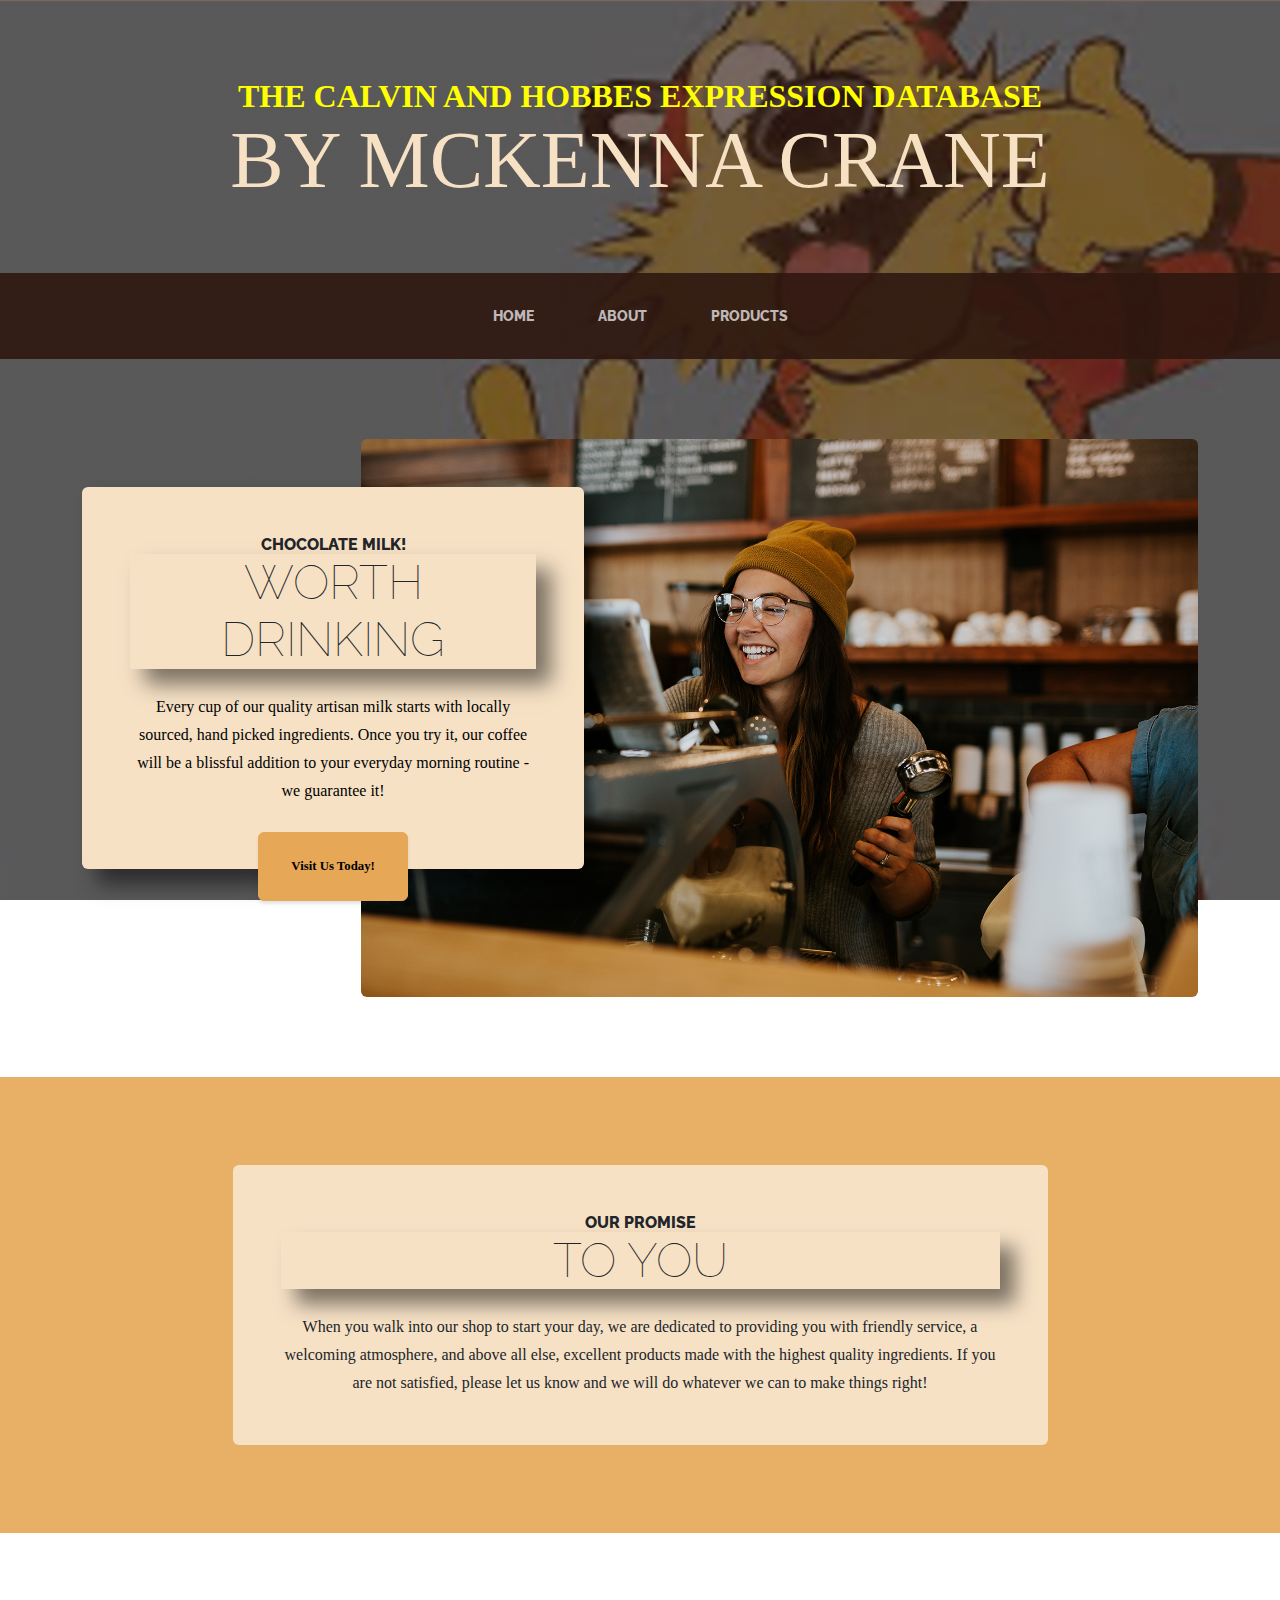
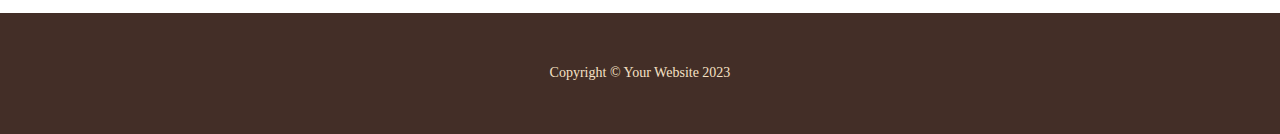
<file: index.html>
<!DOCTYPE html>
<html lang="en">
    <head>
        <meta charset="utf-8" />
        <meta name="viewport" content="width=device-width, initial-scale=1, shrink-to-fit=no" />
        <meta name="description" content="" />
        <meta name="author" content="" />
        <title>Calvin and Hobbes</title>
        <link rel="icon" type="image/x-icon" href="assets/favicon.ico" />
        <!-- Google fonts-->
        <link href="https://fonts.googleapis.com/css?family=Raleway:100,100i,200,200i,300,300i,400,400i,500,500i,600,600i,700,700i,800,800i,900,900i" rel="stylesheet" />
        <link href="https://fonts.googleapis.com/css?family=Lora:400,400i,700,700i" rel="stylesheet" />
        <!-- Core theme CSS (includes Bootstrap)-->
        <link href="css/styles.css" rel="stylesheet" />
        <link rel="stylesheet" href="css/mystyles.css">
    </head>
    <body>
        <header>
            <h1 class="site-heading text-center text-faded d-none d-lg-block">
                <span class="site-heading-upper text-primary mb-3">The Calvin and Hobbes Expression Database</span>
                <span class="site-heading-lower">By McKenna Crane</span>
            </h1>
        </header>
        <!-- Navigation-->
        <nav class="navbar navbar-expand-lg navbar-dark py-lg-4" id="mainNav">
            <div class="container">
                <a class="navbar-brand text-uppercase fw-bold d-lg-none" href="index.html">Start Bootstrap</a>
                <button class="navbar-toggler" type="button" data-bs-toggle="collapse" data-bs-target="#navbarSupportedContent" aria-controls="navbarSupportedContent" aria-expanded="false" aria-label="Toggle navigation"><span class="navbar-toggler-icon"></span></button>
                <div class="collapse navbar-collapse" id="navbarSupportedContent">
                    <ul class="navbar-nav mx-auto">
                        <li class="nav-item px-lg-4"><a class="nav-link text-uppercase" href="index.html">Home</a></li>
                        <li class="nav-item px-lg-4"><a class="nav-link text-uppercase" href="IS Practice HTM/index.html">About</a></li>
                        <li class="nav-item px-lg-4"><a class="nav-link text-uppercase" href="products.html">Products</a></li>
                        <!-- <li class="nav-item px-lg-4"><a class="nav-link text-uppercase" href="store.html">Store</a></li> -->
                    </ul>
                </div>
            </div>
        </nav>
        <section class="page-section clearfix">
            <div class="container">
                <div class="intro">
                    <img class="intro-img img-fluid mb-3 mb-lg-0 rounded" src="assets/img/intro.jpg" alt="..." />
                    <div class="intro-text left-0 text-center bg-faded p-5 rounded">
                        <h2 class="section-heading mb-4">
                            <span class="section-heading-upper">Chocolate Milk!</span>
                            <span class="section-heading-lower">Worth Drinking</span>
                        </h2>
                        <p class="mb-3 notyellow">Every cup of our quality artisan milk starts with locally sourced, hand picked ingredients. Once you try it, our coffee will be a blissful addition to your everyday morning routine - we guarantee it!</p>
                        <div class="intro-button mx-auto"><a class="btn btn-primary btn-xl" href="#!">Visit Us Today!</a></div>
                    </div>
                </div>
            </div>
        </section>
        <section class="page-section cta">
            <div class="container">
                <div class="row">
                    <div class="col-xl-9 mx-auto">
                        <div class="cta-inner bg-faded text-center rounded">
                            <h2 class="section-heading mb-4">
                                <span class="section-heading-upper">Our Promise</span>
                                <span class="section-heading-lower">To You</span>
                            </h2>
                            <p class="mb-0">When you walk into our shop to start your day, we are dedicated to providing you with friendly service, a welcoming atmosphere, and above all else, excellent products made with the highest quality ingredients. If you are not satisfied, please let us know and we will do whatever we can to make things right!</p>
                        </div>
                    </div>
                </div>
            </div>
        </section>
        <footer class="footer text-faded text-center py-5">
            <div class="container"><p class="m-0 small">Copyright &copy; Your Website 2023</p></div>
        </footer>
        <!-- Bootstrap core JS-->
        <script src="https://cdn.jsdelivr.net/npm/bootstrap@5.2.3/dist/js/bootstrap.bundle.min.js"></script>
        <!-- Core theme JS-->
        <script src="js/scripts.js"></script>
    </body>
</html>
</file>
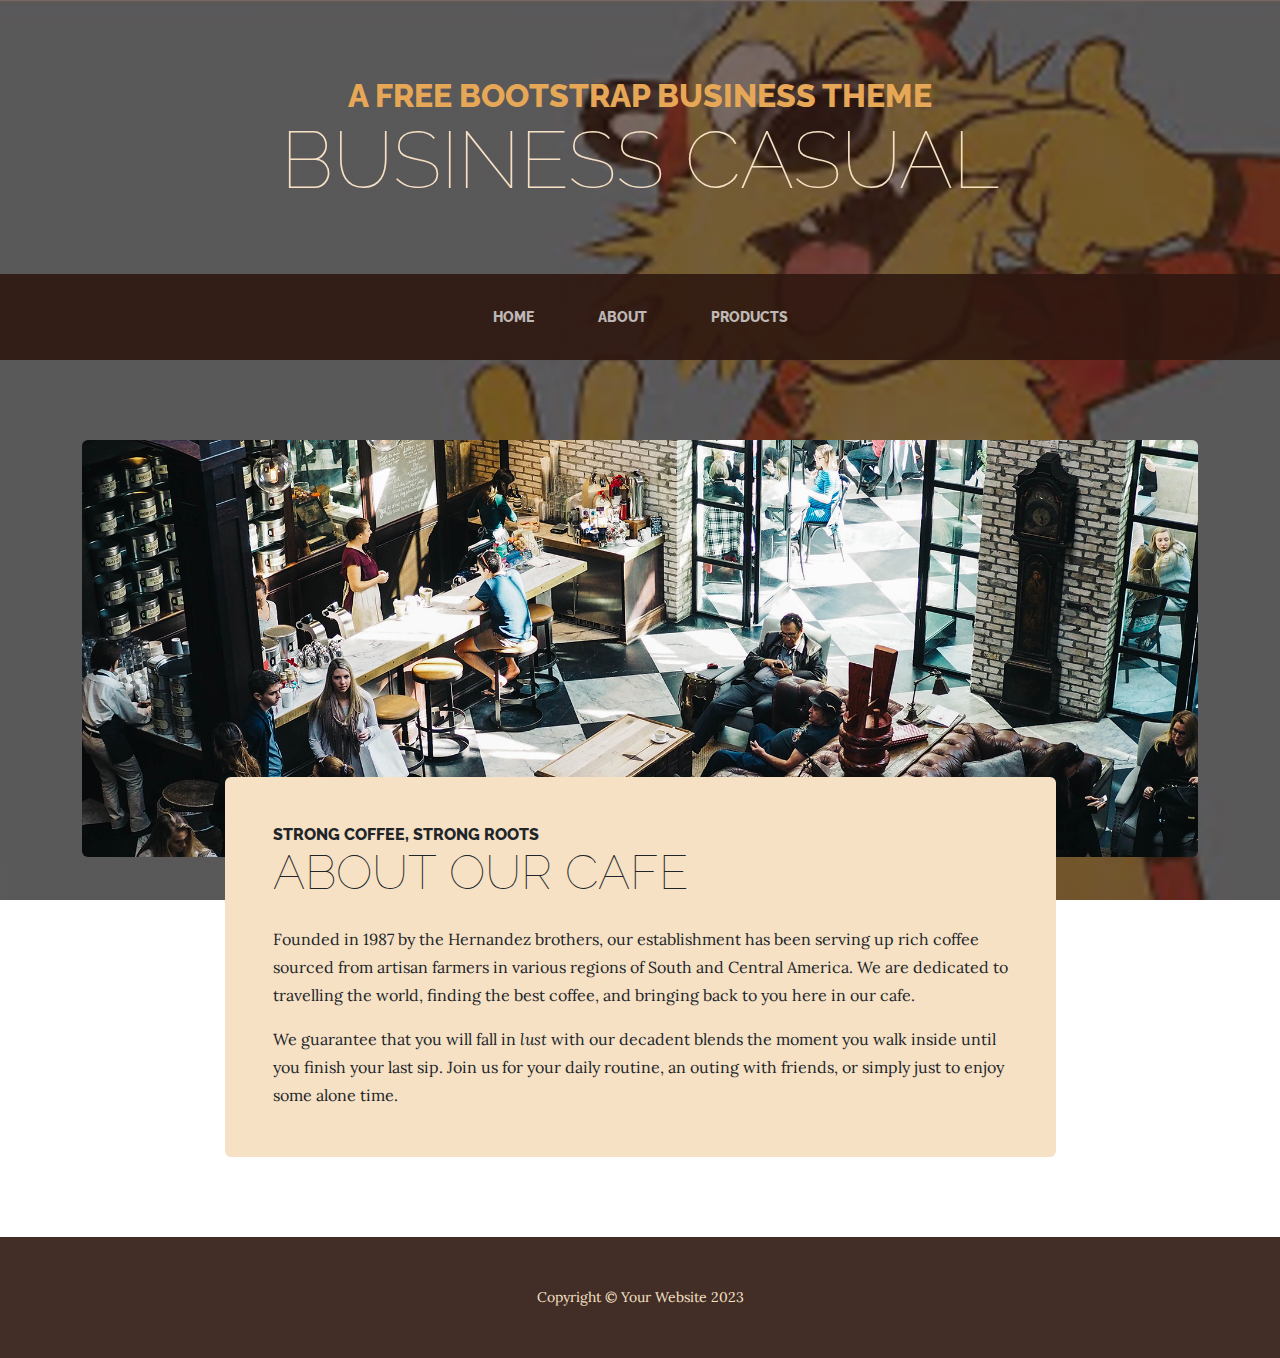
<file: about.html>
<!DOCTYPE html>
<html lang="en">
    <head>
        <meta charset="utf-8" />
        <meta name="viewport" content="width=device-width, initial-scale=1, shrink-to-fit=no" />
        <meta name="description" content="" />
        <meta name="author" content="" />
        <title>Business Casual - Start Bootstrap Theme</title>
        <link rel="icon" type="image/x-icon" href="assets/favicon.ico" />
        <!-- Google fonts-->
        <link href="https://fonts.googleapis.com/css?family=Raleway:100,100i,200,200i,300,300i,400,400i,500,500i,600,600i,700,700i,800,800i,900,900i" rel="stylesheet" />
        <link href="https://fonts.googleapis.com/css?family=Lora:400,400i,700,700i" rel="stylesheet" />
        <!-- Core theme CSS (includes Bootstrap)-->
        <link href="css/styles.css" rel="stylesheet" />
    </head>
    <body>
        <header>
            <h1 class="site-heading text-center text-faded d-none d-lg-block">
                <span class="site-heading-upper text-primary mb-3">A Free Bootstrap Business Theme</span>
                <span class="site-heading-lower">Business Casual</span>
            </h1>
        </header>
        <!-- Navigation-->
        <nav class="navbar navbar-expand-lg navbar-dark py-lg-4" id="mainNav">
            <div class="container">
                <a class="navbar-brand text-uppercase fw-bold d-lg-none" href="index.html">Start Bootstrap</a>
                <button class="navbar-toggler" type="button" data-bs-toggle="collapse" data-bs-target="#navbarSupportedContent" aria-controls="navbarSupportedContent" aria-expanded="false" aria-label="Toggle navigation"><span class="navbar-toggler-icon"></span></button>
                <div class="collapse navbar-collapse" id="navbarSupportedContent">
                    <ul class="navbar-nav mx-auto">
                        <li class="nav-item px-lg-4"><a class="nav-link text-uppercase" href="index.html">Home</a></li>
                        <li class="nav-item px-lg-4"><a class="nav-link text-uppercase" href="about.html">About</a></li>
                        <li class="nav-item px-lg-4"><a class="nav-link text-uppercase" href="products.html">Products</a></li>
                        <!-- <li class="nav-item px-lg-4"><a class="nav-link text-uppercase" href="store.html">Store</a></li> -->
                    </ul>
                </div>
            </div>
        </nav>
        <section class="page-section about-heading">
            <div class="container">
                <img class="img-fluid rounded about-heading-img mb-3 mb-lg-0" src="assets/img/about.jpg" alt="..." />
                <div class="about-heading-content">
                    <div class="row">
                        <div class="col-xl-9 col-lg-10 mx-auto">
                            <div class="bg-faded rounded p-5">
                                <h2 class="section-heading mb-4">
                                    <span class="section-heading-upper">Strong Coffee, Strong Roots</span>
                                    <span class="section-heading-lower">About Our Cafe</span>
                                </h2>
                                <p>Founded in 1987 by the Hernandez brothers, our establishment has been serving up rich coffee sourced from artisan farmers in various regions of South and Central America. We are dedicated to travelling the world, finding the best coffee, and bringing back to you here in our cafe.</p>
                                <p class="mb-0">
                                    We guarantee that you will fall in
                                    <em>lust</em>
                                    with our decadent blends the moment you walk inside until you finish your last sip. Join us for your daily routine, an outing with friends, or simply just to enjoy some alone time.
                                </p>
                            </div>
                        </div>
                    </div>
                </div>
            </div>
        </section>
        <footer class="footer text-faded text-center py-5">
            <div class="container"><p class="m-0 small">Copyright &copy; Your Website 2023</p></div>
        </footer>
        <!-- Bootstrap core JS-->
        <script src="https://cdn.jsdelivr.net/npm/bootstrap@5.2.3/dist/js/bootstrap.bundle.min.js"></script>
        <!-- Core theme JS-->
        <script src="js/scripts.js"></script>
    </body>
</html>
</file>
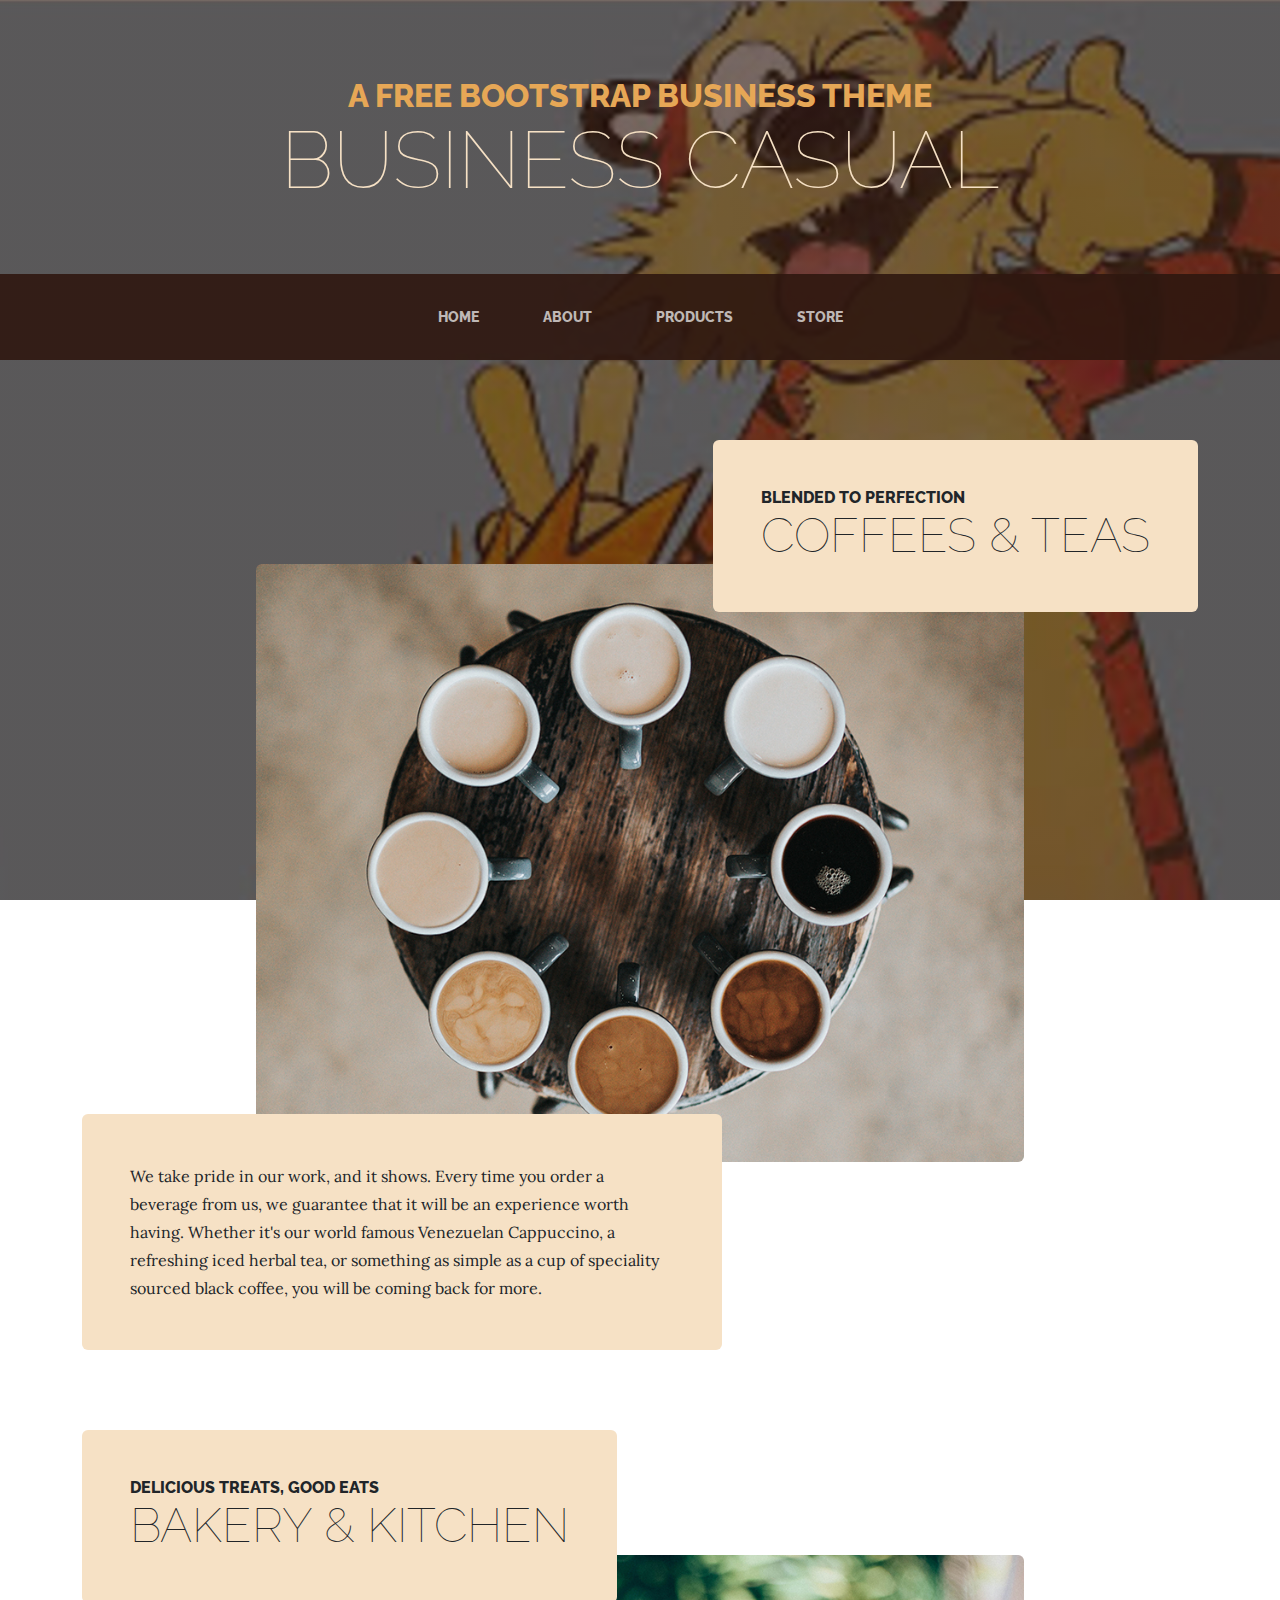
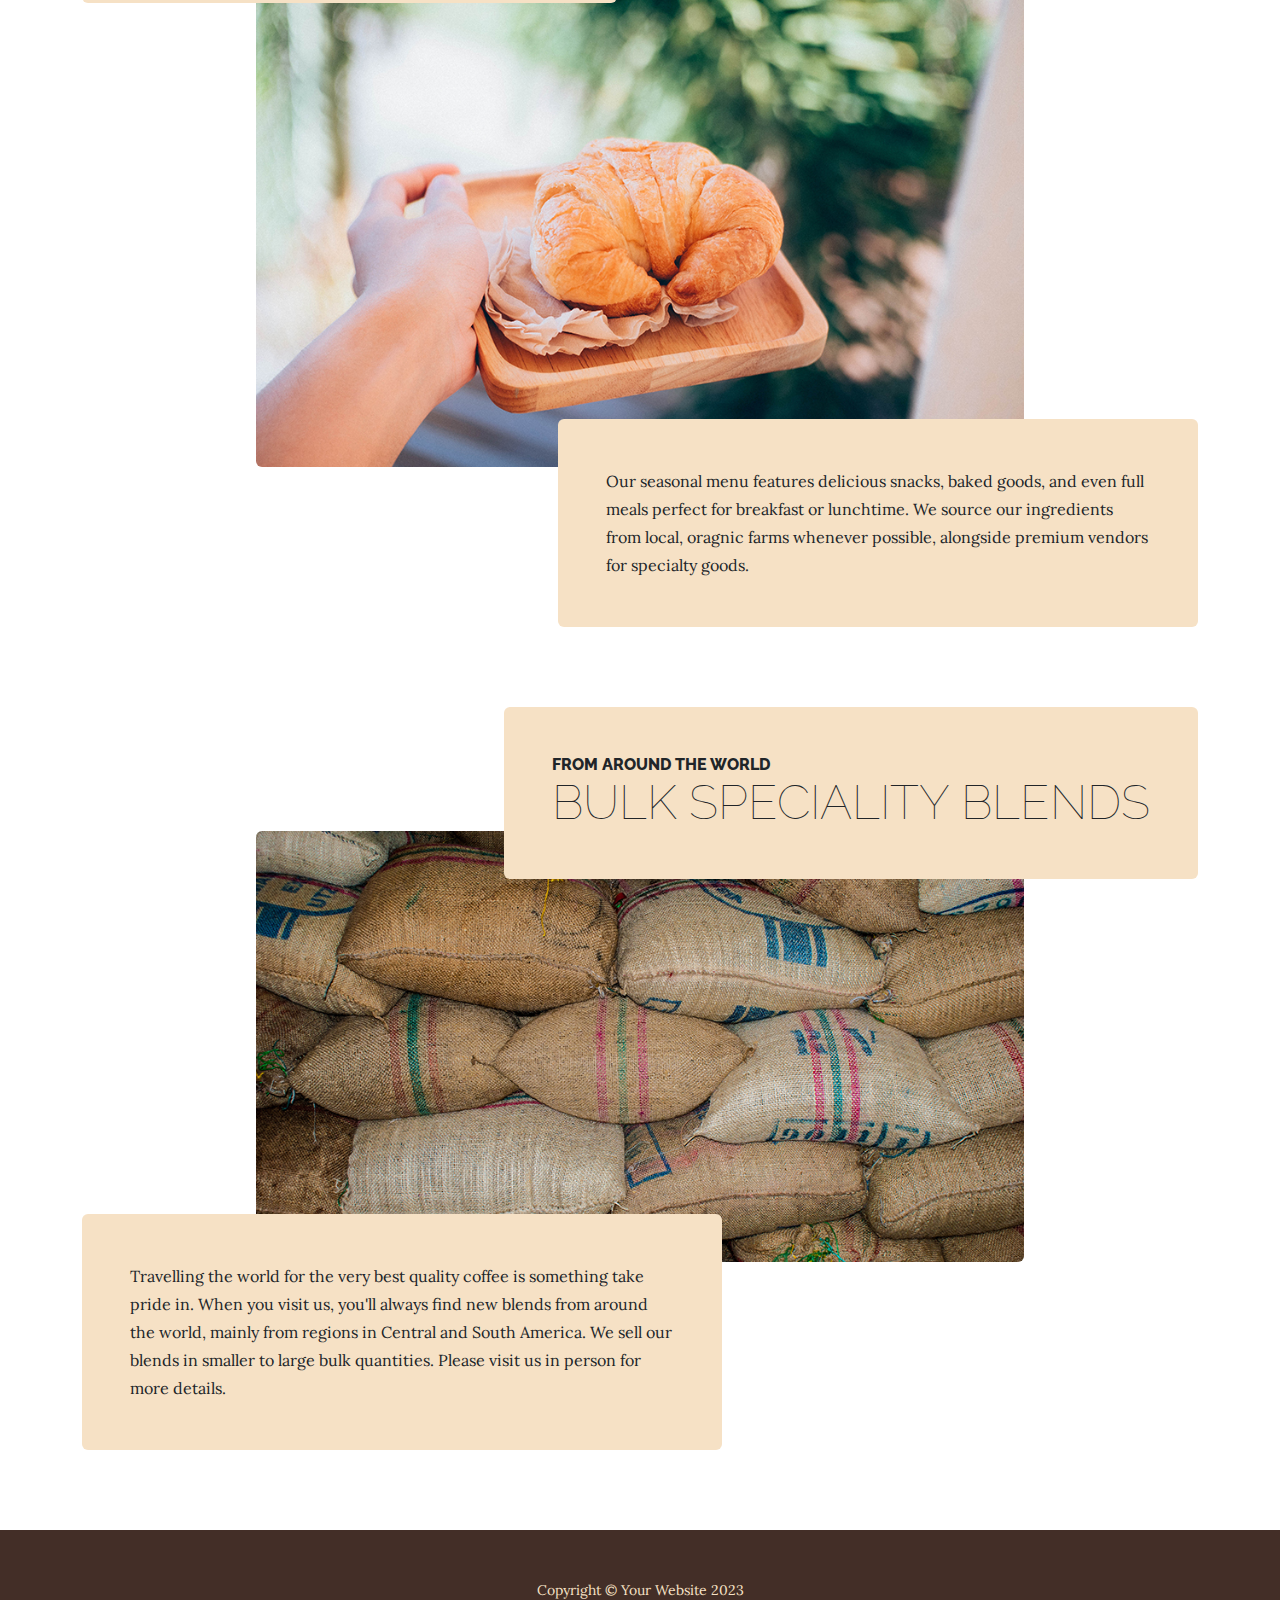
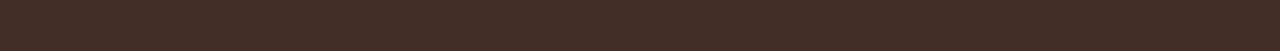
<file: products.html>
<!DOCTYPE html>
<html lang="en">
    <head>
        <meta charset="utf-8" />
        <meta name="viewport" content="width=device-width, initial-scale=1, shrink-to-fit=no" />
        <meta name="description" content="" />
        <meta name="author" content="" />
        <title>Business Casual - Start Bootstrap Theme</title>
        <link rel="icon" type="image/x-icon" href="assets/favicon.ico" />
        <!-- Google fonts-->
        <link href="https://fonts.googleapis.com/css?family=Raleway:100,100i,200,200i,300,300i,400,400i,500,500i,600,600i,700,700i,800,800i,900,900i" rel="stylesheet" />
        <link href="https://fonts.googleapis.com/css?family=Lora:400,400i,700,700i" rel="stylesheet" />
        <!-- Core theme CSS (includes Bootstrap)-->
        <link href="css/styles.css" rel="stylesheet" />
    </head>
    <body>
        <header>
            <h1 class="site-heading text-center text-faded d-none d-lg-block">
                <span class="site-heading-upper text-primary mb-3">A Free Bootstrap Business Theme</span>
                <span class="site-heading-lower">Business Casual</span>
            </h1>
        </header>
        <!-- Navigation-->
        <nav class="navbar navbar-expand-lg navbar-dark py-lg-4" id="mainNav">
            <div class="container">
                <a class="navbar-brand text-uppercase fw-bold d-lg-none" href="index.html">Start Bootstrap</a>
                <button class="navbar-toggler" type="button" data-bs-toggle="collapse" data-bs-target="#navbarSupportedContent" aria-controls="navbarSupportedContent" aria-expanded="false" aria-label="Toggle navigation"><span class="navbar-toggler-icon"></span></button>
                <div class="collapse navbar-collapse" id="navbarSupportedContent">
                    <ul class="navbar-nav mx-auto">
                        <li class="nav-item px-lg-4"><a class="nav-link text-uppercase" href="index.html">Home</a></li>
                        <li class="nav-item px-lg-4"><a class="nav-link text-uppercase" href="about.html">About</a></li>
                        <li class="nav-item px-lg-4"><a class="nav-link text-uppercase" href="products.html">Products</a></li>
                        <li class="nav-item px-lg-4"><a class="nav-link text-uppercase" href="store.html">Store</a></li>
                    </ul>
                </div>
            </div>
        </nav>
        <section class="page-section">
            <div class="container">
                <div class="product-item">
                    <div class="product-item-title d-flex">
                        <div class="bg-faded p-5 d-flex ms-auto rounded">
                            <h2 class="section-heading mb-0">
                                <span class="section-heading-upper">Blended to Perfection</span>
                                <span class="section-heading-lower">Coffees & Teas</span>
                            </h2>
                        </div>
                    </div>
                    <img class="product-item-img mx-auto d-flex rounded img-fluid mb-3 mb-lg-0" src="assets/img/products-01.jpg" alt="..." />
                    <div class="product-item-description d-flex me-auto">
                        <div class="bg-faded p-5 rounded"><p class="mb-0">We take pride in our work, and it shows. Every time you order a beverage from us, we guarantee that it will be an experience worth having. Whether it's our world famous Venezuelan Cappuccino, a refreshing iced herbal tea, or something as simple as a cup of speciality sourced black coffee, you will be coming back for more.</p></div>
                    </div>
                </div>
            </div>
        </section>
        <section class="page-section">
            <div class="container">
                <div class="product-item">
                    <div class="product-item-title d-flex">
                        <div class="bg-faded p-5 d-flex me-auto rounded">
                            <h2 class="section-heading mb-0">
                                <span class="section-heading-upper">Delicious Treats, Good Eats</span>
                                <span class="section-heading-lower">Bakery & Kitchen</span>
                            </h2>
                        </div>
                    </div>
                    <img class="product-item-img mx-auto d-flex rounded img-fluid mb-3 mb-lg-0" src="assets/img/products-02.jpg" alt="..." />
                    <div class="product-item-description d-flex ms-auto">
                        <div class="bg-faded p-5 rounded"><p class="mb-0">Our seasonal menu features delicious snacks, baked goods, and even full meals perfect for breakfast or lunchtime. We source our ingredients from local, oragnic farms whenever possible, alongside premium vendors for specialty goods.</p></div>
                    </div>
                </div>
            </div>
        </section>
        <section class="page-section">
            <div class="container">
                <div class="product-item">
                    <div class="product-item-title d-flex">
                        <div class="bg-faded p-5 d-flex ms-auto rounded">
                            <h2 class="section-heading mb-0">
                                <span class="section-heading-upper">From Around the World</span>
                                <span class="section-heading-lower">Bulk Speciality Blends</span>
                            </h2>
                        </div>
                    </div>
                    <img class="product-item-img mx-auto d-flex rounded img-fluid mb-3 mb-lg-0" src="assets/img/products-03.jpg" alt="..." />
                    <div class="product-item-description d-flex me-auto">
                        <div class="bg-faded p-5 rounded"><p class="mb-0">Travelling the world for the very best quality coffee is something take pride in. When you visit us, you'll always find new blends from around the world, mainly from regions in Central and South America. We sell our blends in smaller to large bulk quantities. Please visit us in person for more details.</p></div>
                    </div>
                </div>
            </div>
        </section>
        <footer class="footer text-faded text-center py-5">
            <div class="container"><p class="m-0 small">Copyright &copy; Your Website 2023</p></div>
        </footer>
        <!-- Bootstrap core JS-->
        <script src="https://cdn.jsdelivr.net/npm/bootstrap@5.2.3/dist/js/bootstrap.bundle.min.js"></script>
        <!-- Core theme JS-->
        <script src="js/scripts.js"></script>
    </body>
</html>
</file>
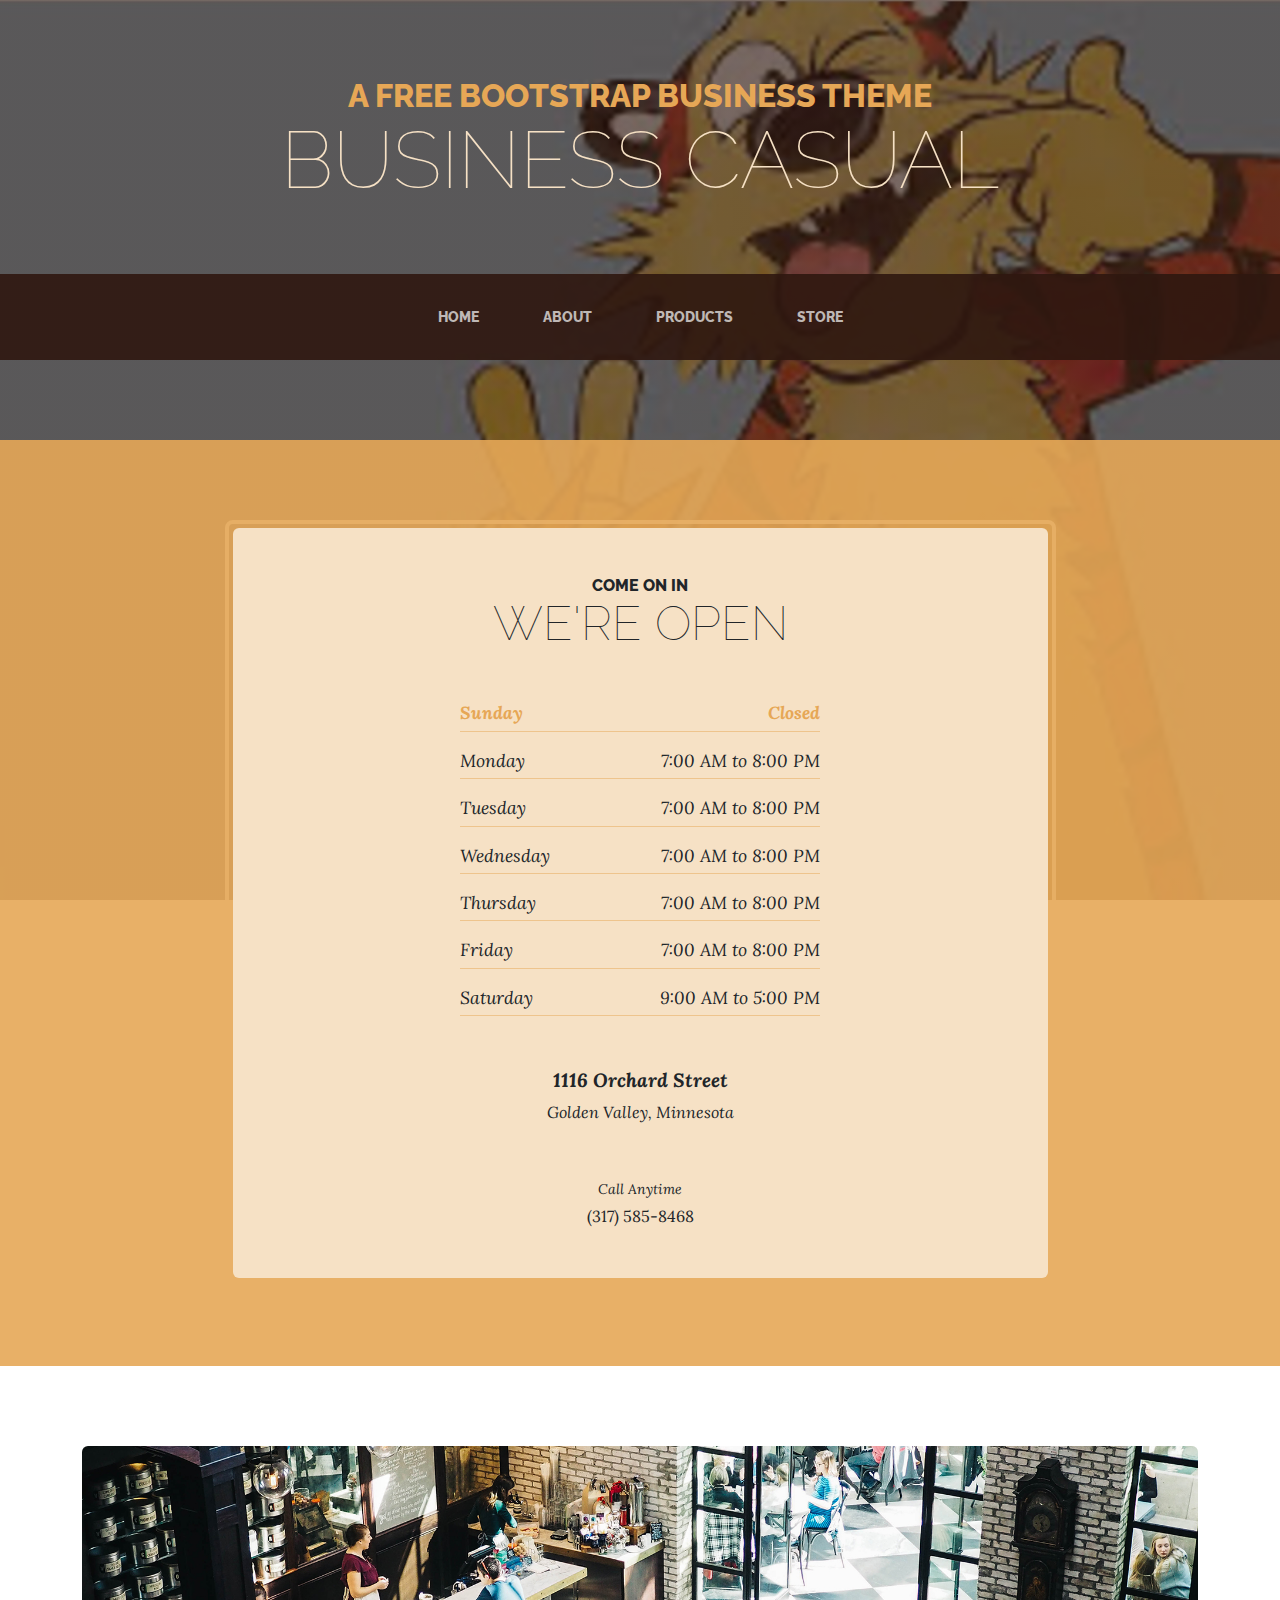
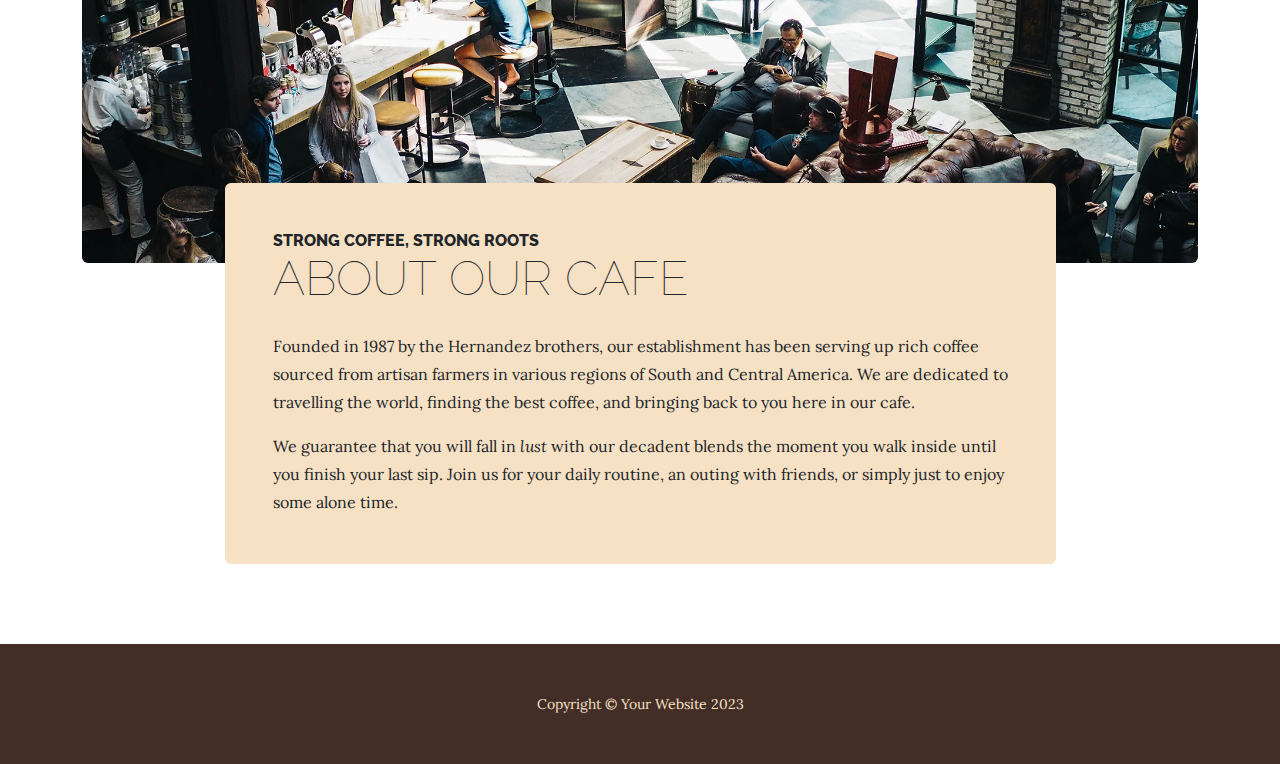
<file: store.html>
<!DOCTYPE html>
<html lang="en">
    <head>
        <meta charset="utf-8" />
        <meta name="viewport" content="width=device-width, initial-scale=1, shrink-to-fit=no" />
        <meta name="description" content="" />
        <meta name="author" content="" />
        <title>Business Casual - Start Bootstrap Theme</title>
        <link rel="icon" type="image/x-icon" href="assets/favicon.ico" />
        <!-- Google fonts-->
        <link href="https://fonts.googleapis.com/css?family=Raleway:100,100i,200,200i,300,300i,400,400i,500,500i,600,600i,700,700i,800,800i,900,900i" rel="stylesheet" />
        <link href="https://fonts.googleapis.com/css?family=Lora:400,400i,700,700i" rel="stylesheet" />
        <!-- Core theme CSS (includes Bootstrap)-->
        <link href="css/styles.css" rel="stylesheet" />
    </head>
    <body>
        <header>
            <h1 class="site-heading text-center text-faded d-none d-lg-block">
                <span class="site-heading-upper text-primary mb-3">A Free Bootstrap Business Theme</span>
                <span class="site-heading-lower">Business Casual</span>
            </h1>
        </header>
        <!-- Navigation-->
        <nav class="navbar navbar-expand-lg navbar-dark py-lg-4" id="mainNav">
            <div class="container">
                <a class="navbar-brand text-uppercase fw-bold d-lg-none" href="index.html">Start Bootstrap</a>
                <button class="navbar-toggler" type="button" data-bs-toggle="collapse" data-bs-target="#navbarSupportedContent" aria-controls="navbarSupportedContent" aria-expanded="false" aria-label="Toggle navigation"><span class="navbar-toggler-icon"></span></button>
                <div class="collapse navbar-collapse" id="navbarSupportedContent">
                    <ul class="navbar-nav mx-auto">
                        <li class="nav-item px-lg-4"><a class="nav-link text-uppercase" href="index.html">Home</a></li>
                        <li class="nav-item px-lg-4"><a class="nav-link text-uppercase" href="about.html">About</a></li>
                        <li class="nav-item px-lg-4"><a class="nav-link text-uppercase" href="products.html">Products</a></li>
                        <li class="nav-item px-lg-4"><a class="nav-link text-uppercase" href="store.html">Store</a></li>
                    </ul>
                </div>
            </div>
        </nav>
        <section class="page-section cta">
            <div class="container">
                <div class="row">
                    <div class="col-xl-9 mx-auto">
                        <div class="cta-inner bg-faded text-center rounded">
                            <h2 class="section-heading mb-5">
                                <span class="section-heading-upper">Come On In</span>
                                <span class="section-heading-lower">We're Open</span>
                            </h2>
                            <ul class="list-unstyled list-hours mb-5 text-left mx-auto">
                                <li class="list-unstyled-item list-hours-item d-flex">
                                    Sunday
                                    <span class="ms-auto">Closed</span>
                                </li>
                                <li class="list-unstyled-item list-hours-item d-flex">
                                    Monday
                                    <span class="ms-auto">7:00 AM to 8:00 PM</span>
                                </li>
                                <li class="list-unstyled-item list-hours-item d-flex">
                                    Tuesday
                                    <span class="ms-auto">7:00 AM to 8:00 PM</span>
                                </li>
                                <li class="list-unstyled-item list-hours-item d-flex">
                                    Wednesday
                                    <span class="ms-auto">7:00 AM to 8:00 PM</span>
                                </li>
                                <li class="list-unstyled-item list-hours-item d-flex">
                                    Thursday
                                    <span class="ms-auto">7:00 AM to 8:00 PM</span>
                                </li>
                                <li class="list-unstyled-item list-hours-item d-flex">
                                    Friday
                                    <span class="ms-auto">7:00 AM to 8:00 PM</span>
                                </li>
                                <li class="list-unstyled-item list-hours-item d-flex">
                                    Saturday
                                    <span class="ms-auto">9:00 AM to 5:00 PM</span>
                                </li>
                            </ul>
                            <p class="address mb-5">
                                <em>
                                    <strong>1116 Orchard Street</strong>
                                    <br />
                                    Golden Valley, Minnesota
                                </em>
                            </p>
                            <p class="mb-0">
                                <small><em>Call Anytime</em></small>
                                <br />
                                (317) 585-8468
                            </p>
                        </div>
                    </div>
                </div>
            </div>
        </section>
        <section class="page-section about-heading">
            <div class="container">
                <img class="img-fluid rounded about-heading-img mb-3 mb-lg-0" src="assets/img/about.jpg" alt="..." />
                <div class="about-heading-content">
                    <div class="row">
                        <div class="col-xl-9 col-lg-10 mx-auto">
                            <div class="bg-faded rounded p-5">
                                <h2 class="section-heading mb-4">
                                    <span class="section-heading-upper">Strong Coffee, Strong Roots</span>
                                    <span class="section-heading-lower">About Our Cafe</span>
                                </h2>
                                <p>Founded in 1987 by the Hernandez brothers, our establishment has been serving up rich coffee sourced from artisan farmers in various regions of South and Central America. We are dedicated to travelling the world, finding the best coffee, and bringing back to you here in our cafe.</p>
                                <p class="mb-0">
                                    We guarantee that you will fall in
                                    <em>lust</em>
                                    with our decadent blends the moment you walk inside until you finish your last sip. Join us for your daily routine, an outing with friends, or simply just to enjoy some alone time.
                                </p>
                            </div>
                        </div>
                    </div>
                </div>
            </div>
        </section>
        <footer class="footer text-faded text-center py-5">
            <div class="container"><p class="m-0 small">Copyright &copy; Your Website 2023</p></div>
        </footer>
        <!-- Bootstrap core JS-->
        <script src="https://cdn.jsdelivr.net/npm/bootstrap@5.2.3/dist/js/bootstrap.bundle.min.js"></script>
        <!-- Core theme JS-->
        <script src="js/scripts.js"></script>
    </body>
</html>
</file>
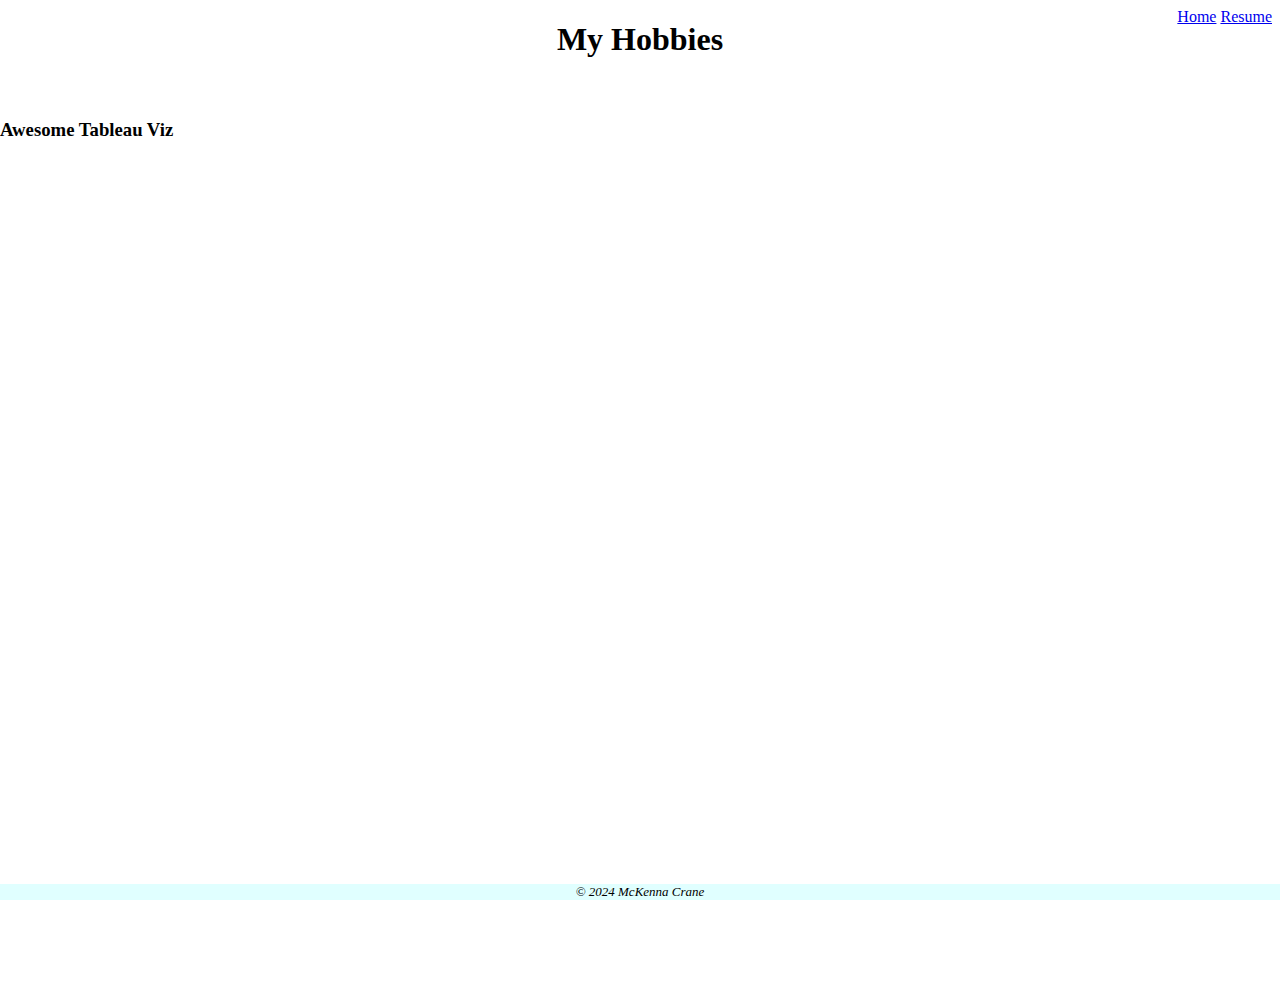
<file: IS Practice HTM/html/about.html>
<!DOCTYPE html>
<html lang="en">
<head>
    <meta charset="UTF-8">
    <meta name="viewport" content="width=device-width, initial-scale=1.0">
    <title>About</title>
    <link rel= "stylesheet" href = "../css/divstyles.css">
</head>
<body>
    <div class = "common top"> 
       <h1>My Hobbies</h1> 
     </div>
    <div class = "common content"> 
        <h3>Awesome Tableau Viz</h3>
        <div class='tableauPlaceholder' id='viz1712174445799' style='position: relative'><noscript><a href='#'><img alt='ss ' src='https:&#47;&#47;public.tableau.com&#47;static&#47;images&#47;Sp&#47;Spielberg_17098396770190&#47;ss&#47;1_rss.png' style='border: none' /></a></noscript><object class='tableauViz'  style='display:none;'><param name='host_url' value='https%3A%2F%2Fpublic.tableau.com%2F' /> <param name='embed_code_version' value='3' /> <param name='site_root' value='' /><param name='name' value='Spielberg_17098396770190&#47;ss' /><param name='tabs' value='no' /><param name='toolbar' value='yes' /><param name='static_image' value='https:&#47;&#47;public.tableau.com&#47;static&#47;images&#47;Sp&#47;Spielberg_17098396770190&#47;ss&#47;1.png' /> <param name='animate_transition' value='yes' /><param name='display_static_image' value='yes' /><param name='display_spinner' value='yes' /><param name='display_overlay' value='yes' /><param name='display_count' value='yes' /><param name='language' value='en-US' /></object></div>                <script type='text/javascript'>                    var divElement = document.getElementById('viz1712174445799');                    var vizElement = divElement.getElementsByTagName('object')[0];                    vizElement.style.width='1000px';vizElement.style.height='1027px';                    var scriptElement = document.createElement('script');                    scriptElement.src = 'https://public.tableau.com/javascripts/api/viz_v1.js';                    vizElement.parentNode.insertBefore(scriptElement, vizElement);                </script>
    </div>
    <div class = "common bottom"> &copy; 2024 McKenna Crane </div>
    <div class = "nav">
        <a href="../index.html">Home</a>
        <a href="resume.html">Resume</a>
     </div>
</body>
</html>
</file>
<file: css/mystyles.css>
body{
    font-family: 'Comic Sans MS';
}
.site-heading-lower{
    font-family: 'Comic Sans MS';
}
.mb-3{
    font-family: 'Comic Sans MS';
    color: yellow !important;
}
.notyellow{
    color: black !important;
}
.intro-text{
    box-shadow: 15px 15px 20px rgba(0, 0, 0, 0.5);
}
.section-heading-lower{
    box-shadow: 15px 15px 20px rgba(0, 0, 0, 0.5);
}
</file>
<file: IS Practice HTM/css/divstyles.css>
/*positioning styles*/ 
.common{
    position: absolute;
   /* border: 5px solid black;
    background-color: beige; */
}
.bottom{
    position:fixed;
    bottom: 0px;
    left: 0px;
    right: 0px;
    text-align: center;
    font-style: italic;
    font-size: small;
    background-color: lightcyan
}
.top{
    top: 0px; 
    left: 0px;
    right: 0px;
    text-align: center;
}
.content{
    top: 100px;
    left: 0px;
    right: 0px;
    height: 100%;

}
.nav{
    /*float: right;*/
    position: relative;
    float:right; 
    color: white;
}
</file>
